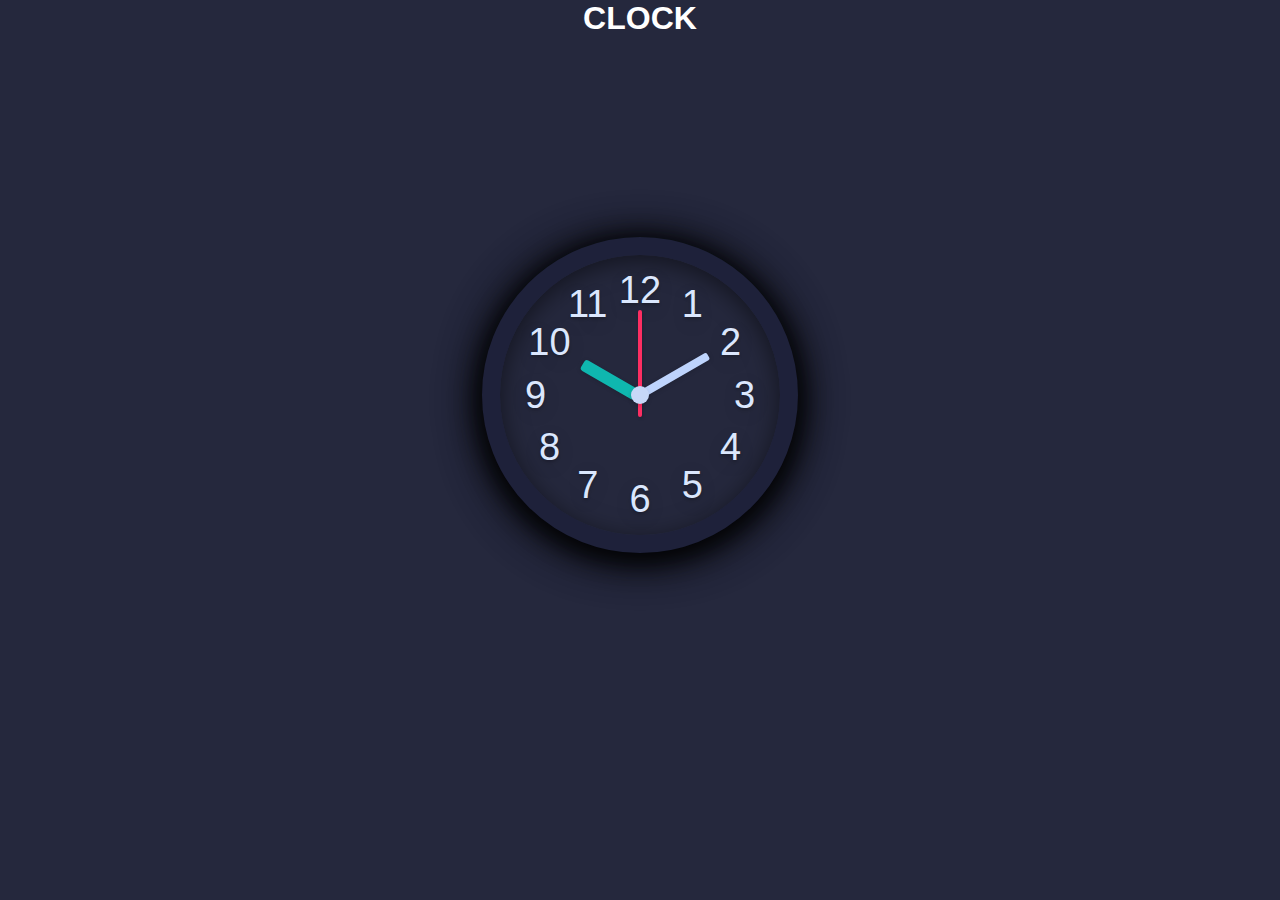
<file: Animated clock/watch.html>
<!DOCTYPE html>
<html lang="en">
<head>
    <meta charset="UTF-8">
    <meta http-equiv="X-UA-Compatible" content="IE=edge">
    <meta name="viewport" content="width=device-width, initial-scale=1.0">
    <title>Document</title>
    <link href="clock.css" rel="stylesheet">
    <link rel="icon" href="icons8-clock-16.png">
</head>
<body>
    <div class="wrapper">
        <ul id="clocktext">CLOCK</ul>
        <ul id="clock">
            <li class="numbers"><span>1</span></li>
            <li class="numbers"><span>2</span></li>
            <li class="numbers"><span>3</span></li>
            <li class="numbers"><span>4</span></li>
            <li class="numbers"><span>5</span></li>
            <li class="numbers"><span>6</span></li>
            <li class="numbers"><span>7</span></li>
            <li class="numbers"><span>8</span></li>
            <li class="numbers"><span>9</span></li>
            <li class="numbers"><span>10</span></li>
            <li class="numbers"><span>11</span></li>
            <li class="numbers"><span>12</span></li>
            <li id="hour"></li>
            <li id="minute"></li>
            <li id="second"></li>
        </ul>
    </div>
</body>
</html>
</file>
<file: Animated clock/clock.css>
*{
    margin: 0;
    padding: 0;
}
.wrapper {
    height: 100vh;
    width: 100%;
    background-color: #25283D;
  font-family: 'Josefin Sans', sans-serif;
  float: left;
}
#clocktext{
  background: #25283D;
  color: white;
  text-align: center;
  font-size: xx-large;
  font-weight: bold;
  
}
#clock {
  width: 280px;
  height: 280px;
  background: #25283D;
  border: 18px solid #1e213a;
  border-radius: 50%;
  margin: 200px auto 60px;
  position: relative;
  box-shadow: inset 0 5px 25px #00000080,
  0 5px 25px #00000080,
  0 5px 30px #00000080,
  0 5px 35px #00000080,
  0 5px 40px #00000080,
  0 5px 45px #00000080;
}
#clock:before {
  content: '';
  position: absolute;
  width: 280px;
  height: 280px;
  left: -18px;
  top: -10px;
  border: 18px solid #CCCCCC;
  border-radius: 50%;
  z-index: -2;
}
#clock:after {
  content: '';
  width: 18px;
  height: 18px;
  background: #c7d8f8;
  position: absolute;
  border-radius: 50%;
  left: calc(50% - 9px);
  top: calc(50% - 9px);
  box-shadow: 0 2px 4px #00000026;
}
#clock li {
  list-style-type: none;
  position: absolute;
}
.numbers {
  position: absolute;
  width: 90%;
  height: 90%;
  padding: 5%;
  text-align: center;
}
.numbers span {
  display: block;
  color: #dbe7fd;
  font-size: 38px;
  text-shadow: 0 5px 18px #00000026, 0 2px 3px #00000033;
}
.numbers:nth-child(1) {
  transform: rotate(30deg);
}
.numbers:nth-child(1) span {
  transform: rotate(-30deg);
}
.numbers:nth-child(2) {
  transform: rotate(60deg);
}
.numbers:nth-child(2) span {
  transform: rotate(-60deg);
}
.numbers:nth-child(3) {
  transform: rotate(90deg);
}
.numbers:nth-child(3) span {
  transform: rotate(-90deg);
}
.numbers:nth-child(4) {
  transform: rotate(120deg);
}
.numbers:nth-child(4) span {
  transform: rotate(-120deg);
}
.numbers:nth-child(5) {
  transform: rotate(150deg);
}
.numbers:nth-child(5) span {
  transform: rotate(-150deg);
}
.numbers:nth-child(6) {
  transform: rotate(180deg);
}
.numbers:nth-child(6) span {
  transform: rotate(-180deg);
}
.numbers:nth-child(7) {
  transform: rotate(210deg);
}
.numbers:nth-child(7) span {
  transform: rotate(-210deg);
}
.numbers:nth-child(8) {
  transform: rotate(240deg);
}
.numbers:nth-child(8) span {
  transform: rotate(-240deg);
}
.numbers:nth-child(9) {
  transform: rotate(270deg);
}
.numbers:nth-child(9) span {
  transform: rotate(-270deg);
}
.numbers:nth-child(10) {
  transform: rotate(300deg);
}
.numbers:nth-child(10) span {
  transform: rotate(-300deg);
}
.numbers:nth-child(11) {
  transform: rotate(330deg);
}
.numbers:nth-child(11) span {
  transform: rotate(-330deg);
}
#second {
  width: 100%;
  height: 100%;
  animation: sec 60s steps(60, end) infinite;
}
#second:after {
  content: '';
  width: 4px;
  height: 107px;
  border-radius: 2px;
  background: #FD2E62;
  position: absolute;
  left: calc(50% - 2px);
  top: 55px;
  box-shadow: 1px 2px 3px #00000026;
}
#minute {
  width: 100%;
  height: 100%;
  animation: sec 3600s steps(60, end) infinite;
}
#minute:after {
  content: '';
  width: 8px;
  height: 79px;
  border-radius: 4px 4px 2px 2px;
  background: #bed4fd;
  position: absolute;
  left: calc(50% + 30px);
  top: 29%;
  transform: rotate(-120deg);
  box-shadow: -1px 0 5px #00000026;
}
#hour {
  width: 100%;
  height: 100%;
  transform: rotate(120deg);
}

#hour:after {
  content: '';
  width: 12px;
  height: 65px;
  border-radius: 6px 6px 3px 3px;
  background: #07f3dfb4;
  position: absolute;
  left: calc(50% - 4px);
  top: 50%;
  box-shadow: 1px 0 4px #00000026;
}

@keyframes sec {
  to {
    transform: rotate(360deg);
  }
}
</file>
